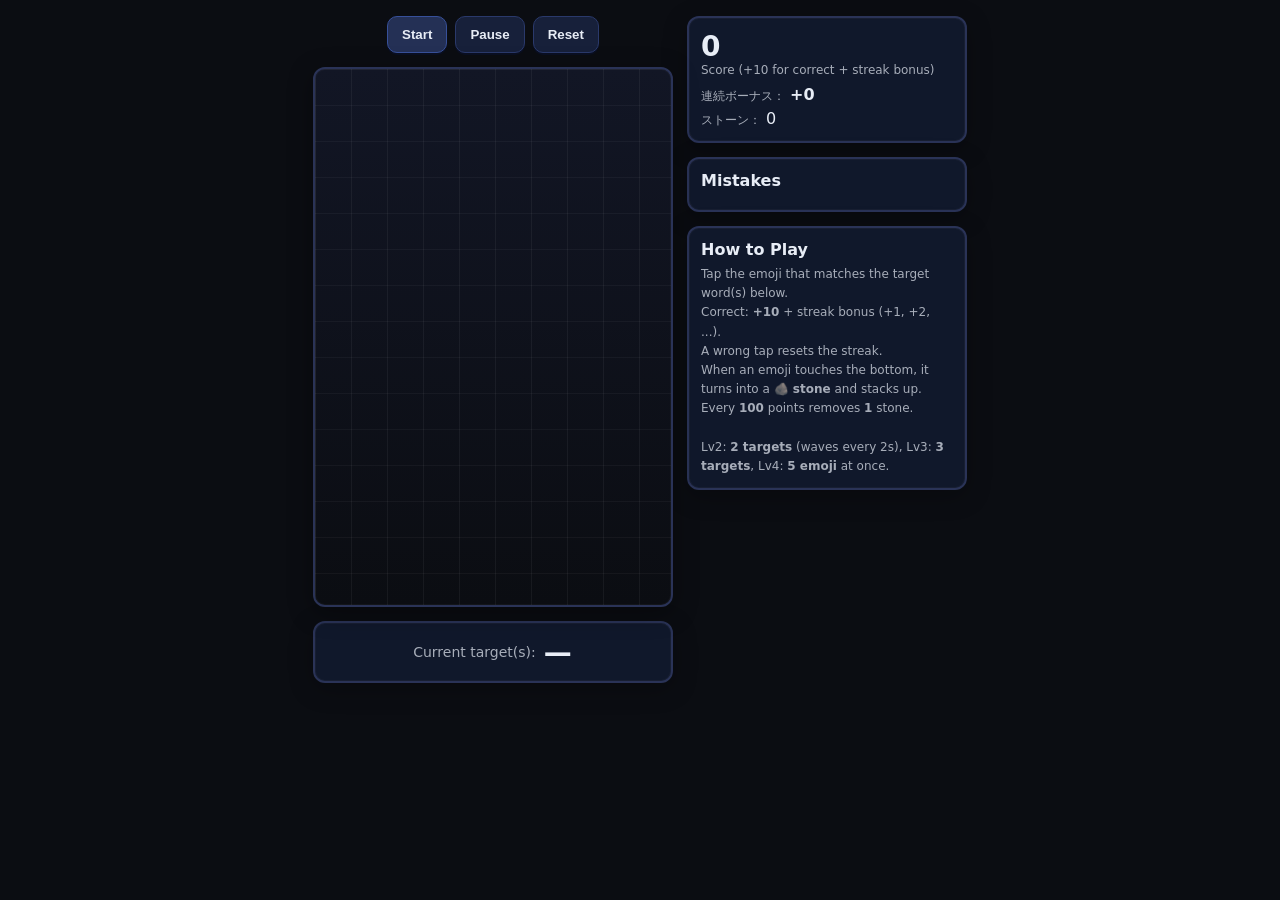
<file: index.html>
<!DOCTYPE html>
<html lang="ja">
<head>
  <meta charset="utf-8" />
  <meta name="viewport" content="width=device-width, initial-scale=1" />
  <title>語彙×絵文字 マッチゲーム – Prototype</title>
  <link rel="stylesheet" href="./css/style.css">
</head>
<body>
  <!-- Game Clear Banner -->
<div id="gcBanner" class="banner" style="display:none;">
  <div class="b-title">GAME CLEAR!</div>
  <div class="b-sub">You reached <b>Score 1000</b>. Great job!</div>
  <button id="gcReset">Play Again</button>
</div>

<!-- Game Over Banner -->
<div id="goBanner" class="banner" style="display:none;">
  <div class="b-title">GAME OVER</div>
  <div class="b-sub">Stones reached the top.</div>
  <button id="goReset">Retry</button>
</div>

  <div class="wrap">
    <div class="stage-wrap">
      <div class="toolbar">
        <button id="startBtn">Start</button>
        <button id="pauseBtn" class="secondary">Pause</button>
        <button id="resetBtn" class="secondary">Reset</button>
      </div>
      <div class="stage" id="stage">
        <div class="flash" id="flash">+5 Combo!</div>
      </div>
      <div class="targetbar" id="targetBar">
        <span class="target-label">今の語彙：</span>
        <span class="target-word" id="targetWord">—</span>
      </div>
    </div>

    <div class="side">
      <div class="panel">
        <div class="score" id="score">0</div>
        <div class="sub">Score（正解 +10 ＋ 連続ボーナス）</div>
        <div style="margin-top:8px;">
          <span class="sub">連続ボーナス：</span>
          <span class="combo" id="combo">+0</span>
        </div>
        <div style="margin-top:4px;">
          <span class="sub">ストーン：</span>
          <span id="stoneCount">0</span>
        </div>
      </div>
      <div class="panel">
        <div style="font-weight:700; margin-bottom:8px;">間違えた絵文字</div>
        <div class="miss-list" id="missList"></div>
      </div>
      <div class="panel">
        <div style="font-weight:700; margin-bottom:6px;">遊び方</div>
        <div class="sub" style="line-height:1.6">
          画面上から流れる絵文字の中から、<b>下の語彙</b>に合う絵文字をタップ/クリック！<br>
          正解: <b>+10</b> ＋ 連続<b>+1</b>ずつ上昇。<br>
          間違えると連続ボーナスはリセット。<br>
          絵文字が底に着くと<b>🪨ストーン化</b>して積み上がるよ。<br>
          スコア<b>100</b>ごとにストーンを<b>1個除去</b>。
        </div>
      </div>
    </div>
  </div>

  <!-- 読み込み順に注意：データ → ユーティリティ → 本体 → テスト -->
  <script src="./js/data.js"></script>
  <script src="./js/utils.js"></script>
  <script src="./js/game.js"></script>
  <script src="./js/tests.js"></script>
</body>
</html>
</file>
<file: css/style.css>
:root{
  --box-w: 360px; /* 落下ボックス幅 */
  --box-h: 540px; /* 落下ボックス高さ */
  --cols: 10;      /* 列数（石の積み上げ管理）*/
  --cell: calc(var(--box-w) / var(--cols));
  --ui-gap: 14px;
  --emoji-size: 36px; /* 落下絵文字サイズ */
  --target-font: 28px; /* 語彙バーのフォントサイズ */
}
* { box-sizing: border-box; }
body{ font-family: system-ui, -apple-system, "Segoe UI", Roboto, "Noto Sans JP", Helvetica, Arial, "Apple Color Emoji", "Segoe UI Emoji"; margin:0; background:#0b0d12; color:#e8edf6; }
.wrap{ display:flex; justify-content:center; padding:16px; gap:var(--ui-gap); flex-wrap:wrap; }

/* 左：ゲーム領域 */
.stage-wrap{ display:flex; flex-direction:column; align-items:center; gap:var(--ui-gap); }
.stage{
  position:relative; width:var(--box-w); height:var(--box-h);
  background:linear-gradient(180deg,#121625,#0b0d12);
  border:2px solid #2a3357; border-radius:12px; overflow:hidden;
  box-shadow:0 6px 24px rgba(0,0,0,.35), inset 0 0 0 1px rgba(255,255,255,.03);
}
.stage::after{
  content:""; position:absolute; inset:0; background:
    linear-gradient(to right, rgba(255,255,255,.05) 1px, transparent 1px),
    linear-gradient(to bottom, rgba(255,255,255,.04) 1px, transparent 1px);
  background-size: var(--cell) var(--cell), var(--cell) var(--cell);
  pointer-events:none;
}

.emoji{ position:absolute; font-size:var(--emoji-size); line-height:1; cursor:pointer; user-select:none; }
.stone{ position:absolute; width:var(--cell); height:var(--cell); display:grid; place-items:center; font-size:28px; }
.stone::before{ content:"🪨"; filter: saturate(0.7) brightness(0.9); }

/* コンボ+5のフラッシュ */
.flash{ position:absolute; left:50%; top:12px; transform:translateX(-50%); font-weight:700; color:#ff4d5a; text-shadow:0 2px 0 #000; opacity:0; transition:opacity .2s; }
.flash.show{ opacity:1; animation: pop .9s ease-out forwards; }
@keyframes pop{ 0%{ transform:translate(-50%,0) scale(.8); } 25%{ transform:translate(-50%,-8px) scale(1.05);} 100%{ transform:translate(-50%,-20px) scale(1); opacity:0; } }

/* 下：語彙バー */
.targetbar{
  width:var(--box-w);
  background:#10182b; border:2px solid #2a3357; border-radius:12px; padding:10px 14px;
  display:flex; align-items:center; justify-content:center; gap:8px;
  box-shadow:0 6px 24px rgba(0,0,0,.25), inset 0 0 0 1px rgba(255,255,255,.03);
  min-height:62px;
}
.target-label{ font-size:14px; opacity:.7; }
.target-word{ font-size:var(--target-font); font-weight:700; letter-spacing:.04em; }

/* 右：スコア＆ミス一覧 */
.side{
  width:280px; min-height: calc(var(--box-h) + 62px + var(--ui-gap));
  display:flex; flex-direction:column; gap:var(--ui-gap);
}
.panel{ background:#10182b; border:2px solid #2a3357; border-radius:12px; padding:12px; box-shadow:0 6px 24px rgba(0,0,0,.25), inset 0 0 0 1px rgba(255,255,255,.03); }
.score{ font-size:28px; font-weight:800; }
.sub{ opacity:.7; font-size:12px; }
.combo{ font-weight:700; }
.miss-list{ display:flex; gap:8px; flex-wrap:wrap; align-items:center; }
.miss-pill{ background:#1b2237; border:1px solid #334170; padding:4px 8px; border-radius:999px; display:flex; align-items:center; gap:6px; }
.miss-pill .x{ color:#ff6f7a; font-weight:900; }

/* スタート/ポーズ */
.toolbar{ display:flex; gap:8px; }
button{
  background:#243055; color:#e8edf6; border:1px solid #37509a; border-radius:10px; padding:10px 14px; font-weight:700; cursor:pointer;
  box-shadow:0 2px 0 #0a0f21; transition: transform .05s;
}
button:active{ transform: translateY(1px); }
button.secondary{ background:#17203a; border-color:#2a396b; font-weight:600; }

/* バナー（Game Clear/Over） */
.banner{
  position:absolute; left:50%; top:50%; transform:translate(-50%,-50%);
  background:#0f1426; border:2px solid #334170; border-radius:14px;
  padding:18px 20px; box-shadow:0 10px 40px rgba(0,0,0,.5);
  text-align:center;
}
.b-title{ font-size:22px; font-weight:800; margin-bottom:6px; }
.b-title.go{ color:#ff6f7a; }
.b-sub{ opacity:.85; margin-bottom:12px; }

/* モバイル最適化 */
@media (max-width: 860px){
  :root{ --box-w: 320px; --box-h: 480px; --emoji-size: 34px; --target-font: 24px; }
  .side{ width: 92vw; min-height:auto; order:3; }
  .stage-wrap{ order:1; }
}
.banner {
  position: absolute;
  left: 50%;
  top: 40%;
  transform: translate(-50%, -50%);
  background: #111a33;
  border: 2px solid #4c66d4;
  border-radius: 14px;
  padding: 20px 30px;
  text-align: center;
  color: #e8edf6;
  z-index: 20;
}
.banner .b-title {
  font-size: 26px;
  font-weight: 900;
  margin-bottom: 8px;
}
.banner .b-sub {
  font-size: 14px;
  margin-bottom: 12px;
}
.banner button {
  background: #4c66d4;
  border: none;
  padding: 8px 16px;
  color: white;
  font-weight: bold;
  cursor: pointer;
  border-radius: 8px;
}
</file>
